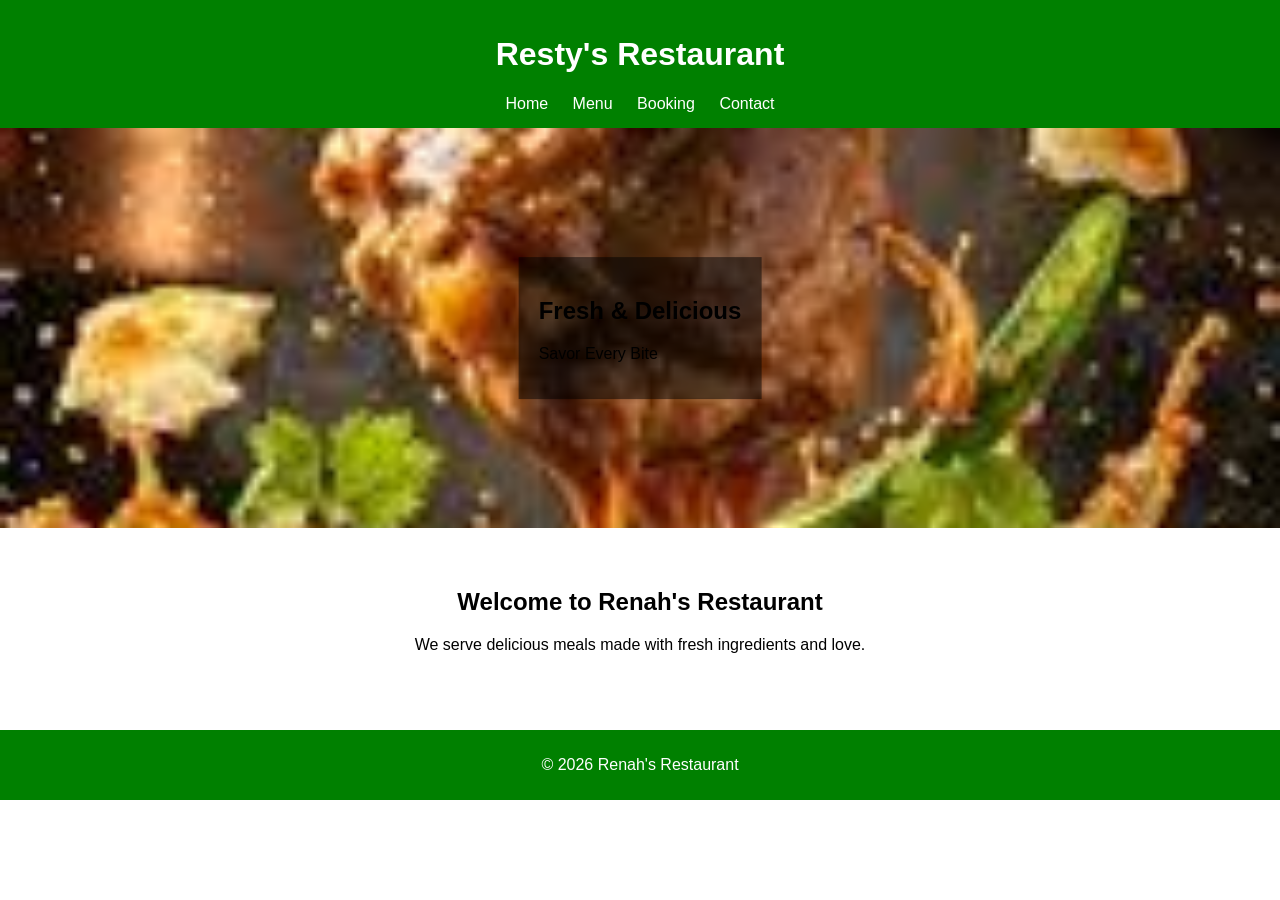
<file: index.html>
<!DOCTYPE html>
<html>
<head>
    <title>Resty's Restaurant</title>
    <link rel="stylesheet" href="style.css">
</head>
<body>

<header>
    <h1>Resty's Restaurant</h1>
    <nav>
        <a href="index.html">Home</a>
        <a href="menu.html">Menu</a>
        <a href="booking.html">Booking</a>
        <a href="contact.html">Contact</a>
    </nav>
</header>

<section class="hero">
    <div class="slider">
        <img src="food1.jpeg" class="slide active">
        <img src="food2.jpeg" class="slide">
        <img src="food5.jpeg" class="slide">

        <div class="hero-text">
            <h2>Fresh & Delicious</h2>
            <p>Savor Every Bite</p>
        </div>
    </div>
</section>

<section class="about">
    <h2>Welcome to Renah's Restaurant</h2>
    <p>We serve delicious meals made with fresh ingredients and love.</p>
</section>

<footer>
    <p>© 2026 Renah's Restaurant</p>
</footer>

<script>
let slides = document.querySelectorAll(".slide");
let index = 0;

function showSlides() {
slides[index].classList.remove("active");
index = (index + 1) % slides.length;
slides[index].classList.add("active");
}

setInterval(showSlides, 3000);
</script>

</body>
</html>
</file>
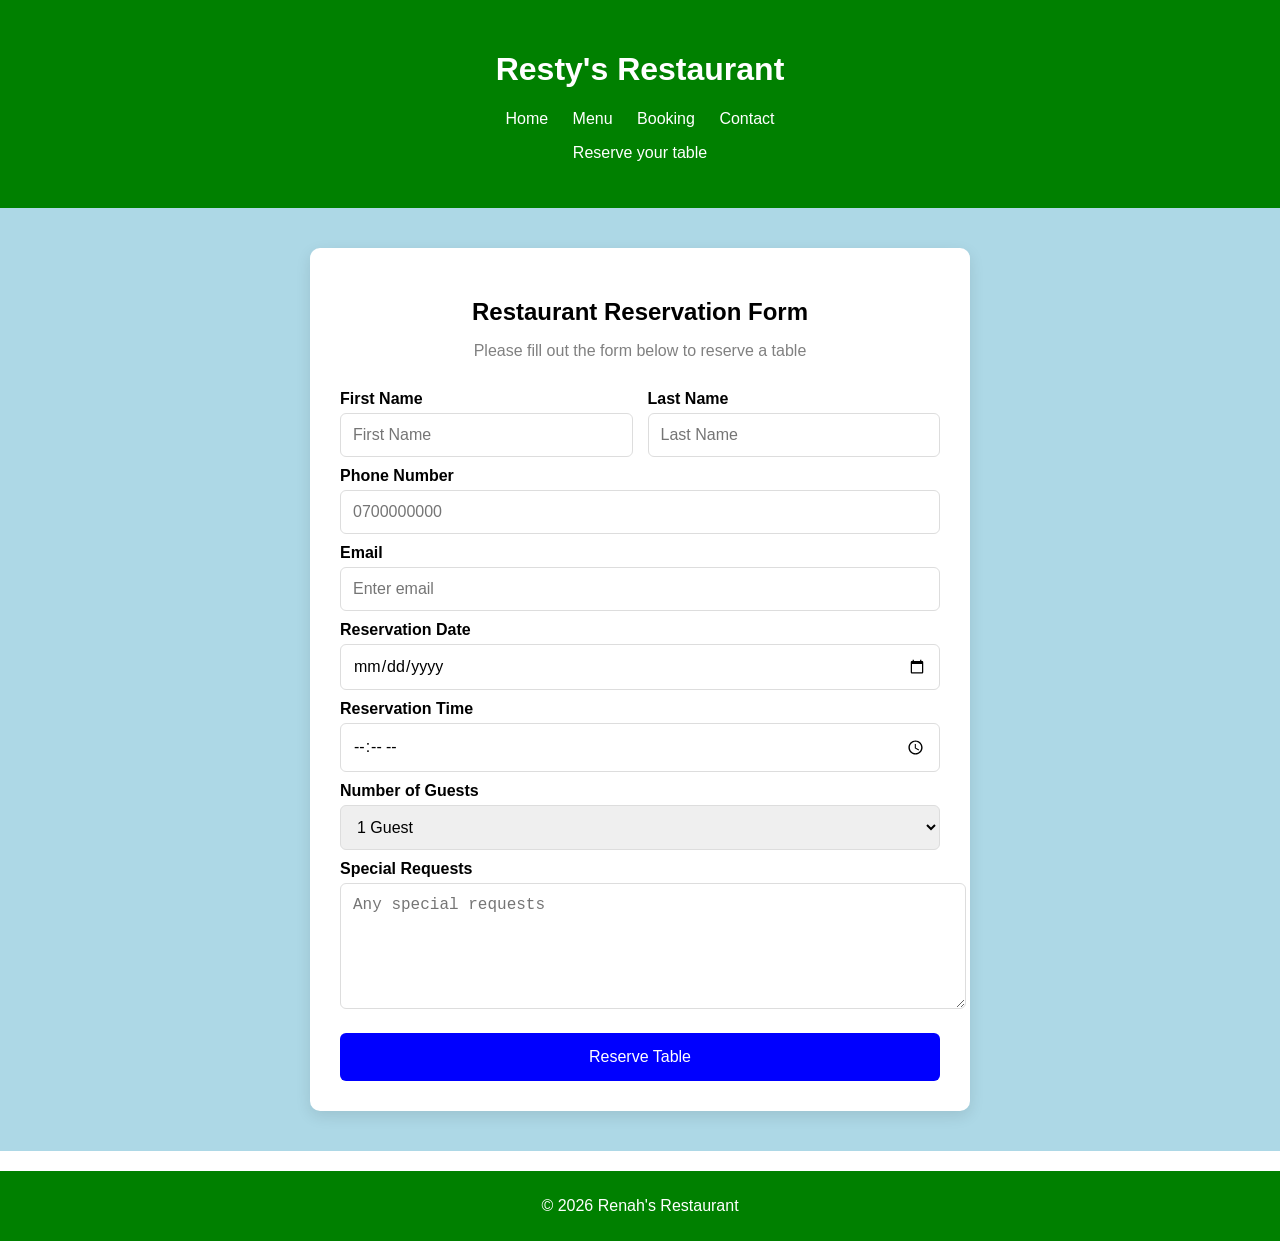
<file: booking.html>
<!DOCTYPE html>
<html>
<head>
<title>Reservation</title>
<link rel="stylesheet" href="style.css">
</head>

<body>

<header class="booking-header">

<h1>Resty's Restaurant</h1>
<nav>
<a href="index.html">Home</a>
<a href="menu.html">Menu</a>
<a href="booking.html">Booking</a>
<a href="contact.html">Contact</a>
</nav>
<p>Reserve your table</p>
</header>

<section class="booking">

<form class="booking-form">

<h2>Restaurant Reservation Form</h2>
<p class="subtitle">Please fill out the form below to reserve a table</p>

<div class="two-column">
<div>
<label>First Name</label>
<input type="text" placeholder="First Name">
</div>

<div>
<label>Last Name</label>
<input type="text" placeholder="Last Name">
</div>
</div>

<label>Phone Number</label>
<input type="tel" placeholder="0700000000">

<label>Email</label>
<input type="email" placeholder="Enter email">

<label>Reservation Date</label>
<input type="date">

<label>Reservation Time</label>
<input type="time">

<label>Number of Guests</label>
<select>
<option>1 Guest</option>
<option>2 Guests</option>
<option>3 Guests</option>
<option>4 Guests</option>
<option>5 Guests</option>
</select>

<label>Special Requests</label>
<textarea placeholder="Any special requests"></textarea>

<button type="submit">Reserve Table</button>

</form>

</section>
  <footer>
<p>© 2026 Renah's Restaurant</p>
</footer>

</body>
</html>
</file>
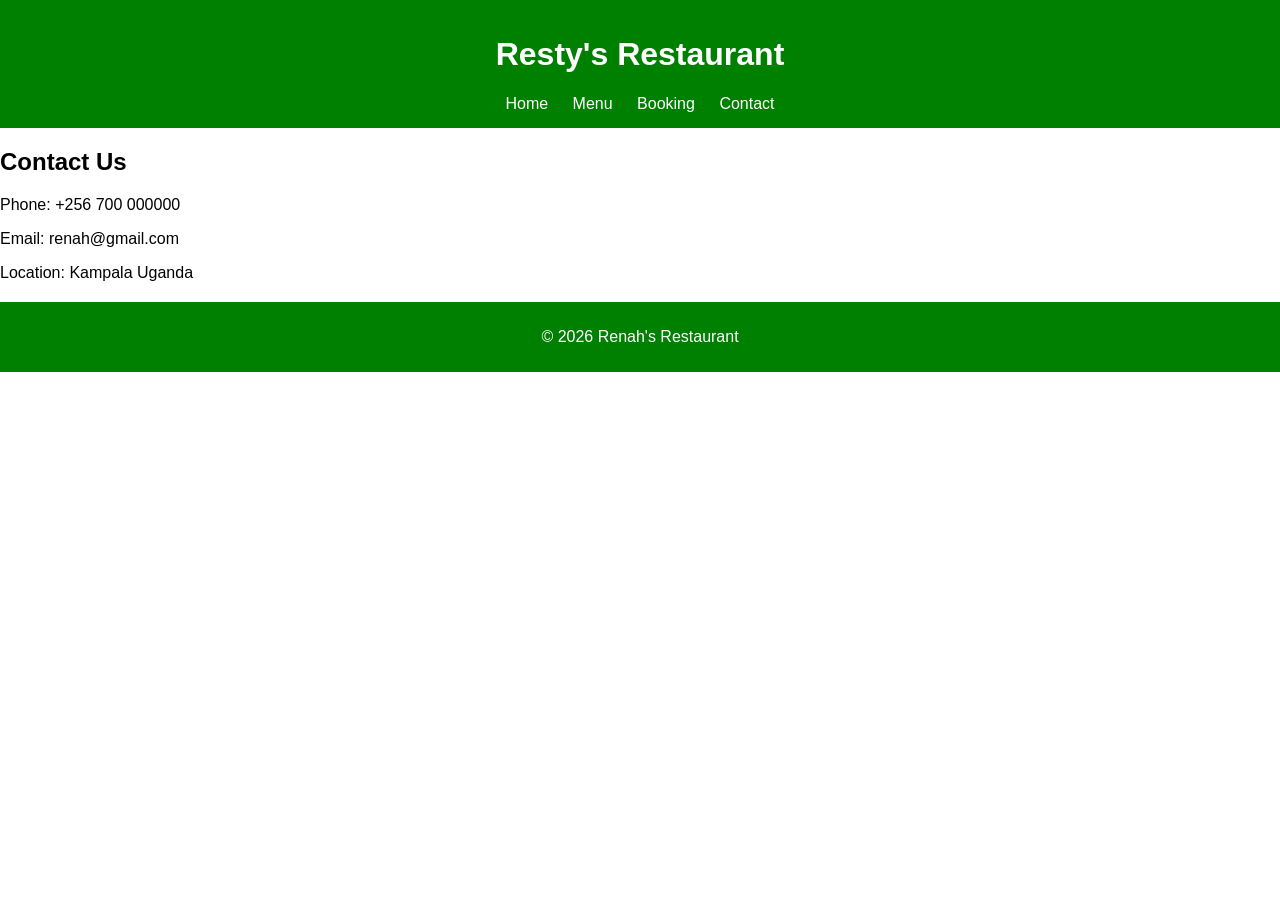
<file: contact.html>
<!DOCTYPE html>
<html>
<head>
<title>Contact</title>
<link rel="stylesheet" href="style.css">
</head>

<body>

<header>

<h1>Resty's Restaurant</h1>

<nav>
<a href="index.html">Home</a>
<a href="menu.html">Menu</a>
<a href="booking.html">Booking</a>
<a href="contact.html">Contact</a>
</nav>

</header>

<section>

<h2>Contact Us</h2>

<p>Phone: +256 700 000000</p>
<p>Email: renah@gmail.com</p>
<p>Location: Kampala Uganda</p>

</section>

<footer>
<p>© 2026 Renah's Restaurant</p>
</footer>

</body>

</html>
</file>
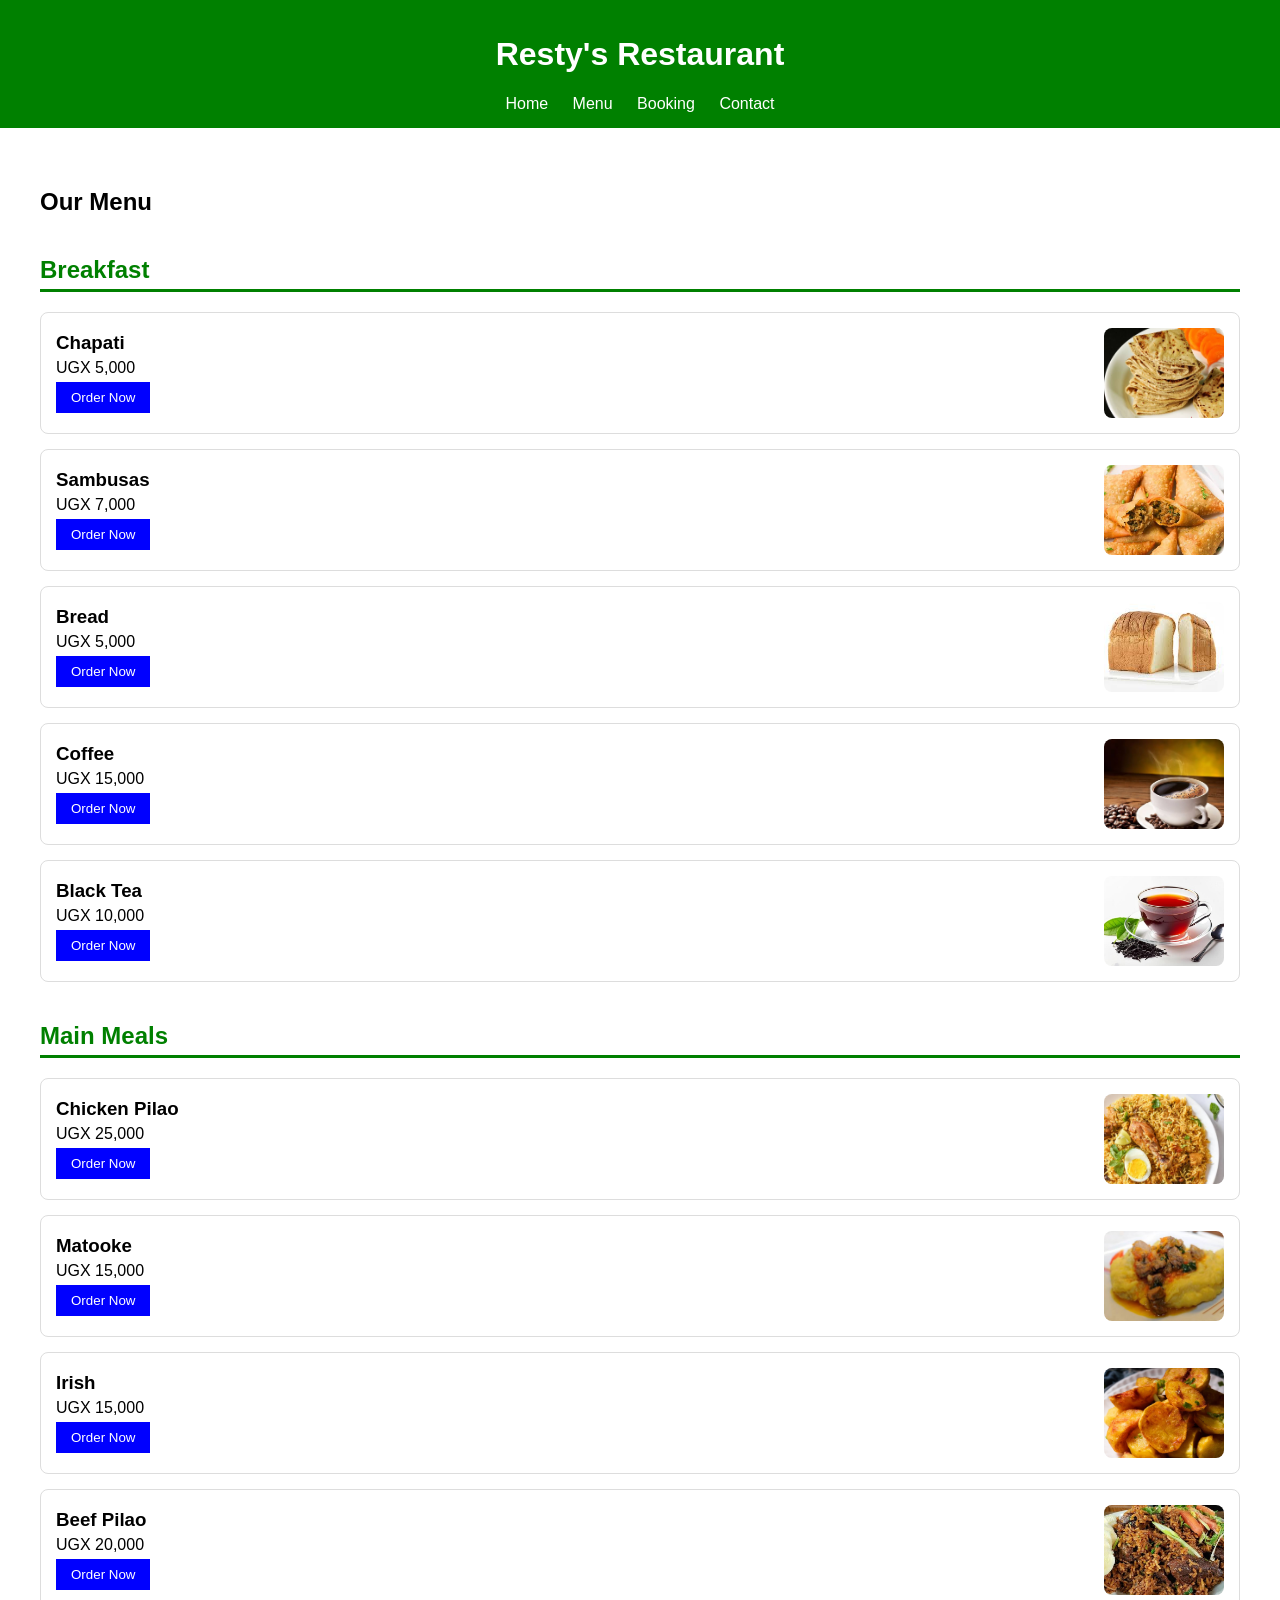
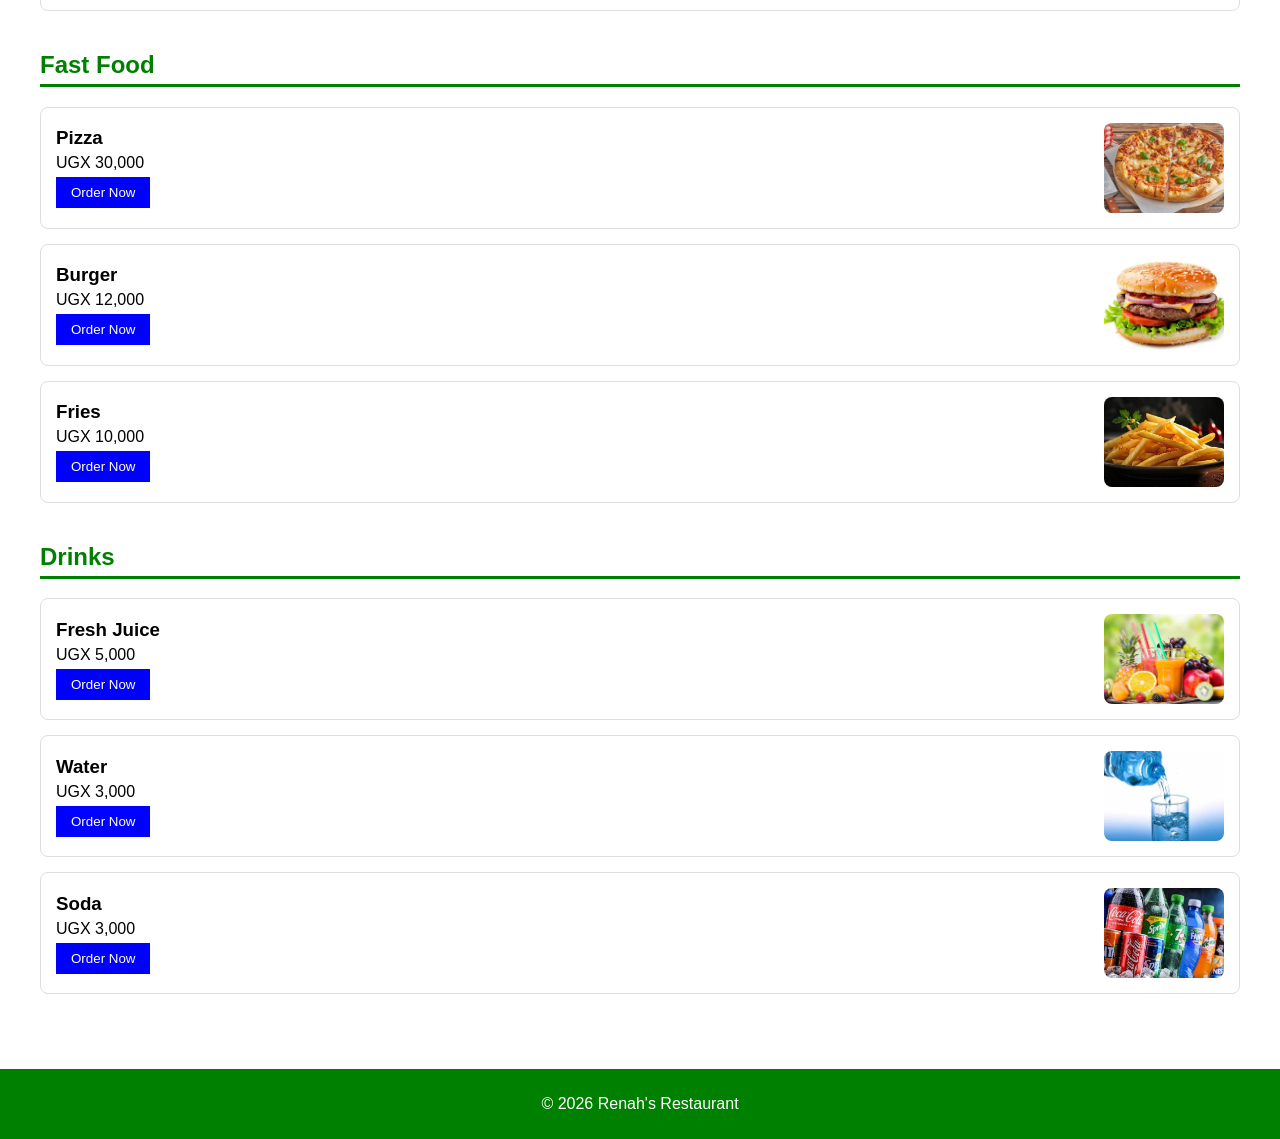
<file: menu.html>
<!DOCTYPE html>
<html>
<head>
<title>Menu</title>
<link rel="stylesheet" href="style.css">
</head>

<body>

<header>
<h1>Resty's Restaurant</h1>

<nav>
<a href="index.html">Home</a>
<a href="menu.html">Menu</a>
<a href="booking.html">Booking</a>
<a href="contact.html">Contact</a>
</nav>

</header>
    <section class="menu">

<h2>Our Menu</h2>

<!-- Breakfast -->
<h2 class="category">Breakfast</h2>

<div class="menu-item">
<div class="menu-text">
<h3>Chapati</h3>
<p>UGX 5,000</p>
<button>Order Now</button>
</div>
<img src="Chapati.jpeg">
</div>

<div class="menu-item">
<div class="menu-text">
<h3>Sambusas</h3>
<p>UGX 7,000</p>
<button>Order Now</button>
</div>
<img src="sambusa.jpeg">
</div>

<div class="menu-item">
<div class="menu-text">
<h3>Bread</h3>
<p>UGX 5,000</p>
<button>Order Now</button>
</div>
<img src="bread.jpeg">
</div>

<div class="menu-item">
<div class="menu-text">
<h3>Coffee</h3>
<p>UGX 15,000</p>
<button>Order Now</button>
</div>
<img src="Coffee.jpeg">
</div>
     
        
<div class="menu-item">
<div class="menu-text">
<h3>Black Tea</h3>
<p>UGX 10,000</p>
<button>Order Now</button>
</div>
<img src="Tea.jpeg">
</div>          
        
<!-- Main Meals -->
<h2 class="category">Main Meals</h2>

<div class="menu-item">
<div class="menu-text">
<h3>Chicken Pilao</h3>
<p>UGX 25,000</p>
<button>Order Now</button>
</div>
<img src="chicken.jpeg">
</div>

<div class="menu-item">
<div class="menu-text">
<h3>Matooke</h3>
<p>UGX 15,000</p>
<button>Order Now</button>
</div>
<img src="matooke.jpeg">
</div>       
        
<div class="menu-item">
<div class="menu-text">
<h3>Irish</h3>
<p>UGX 15,000</p>
<button>Order Now</button>
</div>
<img src="irish.jpg">
</div>


<div class="menu-item">
<div class="menu-text">
<h3>Beef Pilao</h3>
<p>UGX 20,000</p>
<button>Order Now</button>
</div>
<img src="beef.jpeg">
</div>
        
<!-- Fast Food -->
<h2 class="category">Fast Food</h2>

<div class="menu-item">
<div class="menu-text">
<h3>Pizza</h3>
<p>UGX 30,000</p>
<button>Order Now</button>
</div>
<img src="pizza.jpeg">
</div>

<div class="menu-item">
<div class="menu-text">
<h3>Burger</h3>
<p>UGX 12,000</p>
<button>Order Now</button>
</div>
<img src="burger.jpeg">
</div>

<div class="menu-item">
<div class="menu-text">
<h3>Fries</h3>
<p>UGX 10,000</p>
<button>Order Now</button>
</div>
<img src="fries.jpeg">
</div>

<!-- Drinks -->
<h2 class="category">Drinks</h2>

<div class="menu-item">
<div class="menu-text">
<h3>Fresh Juice</h3>
<p>UGX 5,000</p>
<button>Order Now</button>
</div>
<img src="juice.jpeg">
</div>

<div class="menu-item">
<div class="menu-text">
<h3>Water</h3>
<p>UGX 3,000</p>
<button>Order Now</button>
</div>
<img src="water.jpeg">
</div>
        
<div class="menu-item">
<div class="menu-text">
<h3>Soda</h3>
<p>UGX 3,000</p>
<button>Order Now</button>
</div>
<img src="soda.jpeg">
</div>

</section>

<footer>
<p>© 2026 Renah's Restaurant</p>
</footer>

</body>

</html>
</file>
<file: style.css>
/* General Body */
body {
    font-family: Arial, sans-serif;
    margin: 0;
}

/* Header */
header {
    background: green;
    color: white;
    padding: 15px;
    text-align: center;
}

nav a {
    color: white;
    margin: 10px;
    text-decoration: none;
}

/* Hero Section */
.hero {
    height: 400px;
    overflow: hidden;
    position: relative;
}

.slide {
    position: absolute;
    width: 100%;
    height: 100%;
    object-fit: cover;
    opacity: 0;
    transition: 1s;
}

.active {
    opacity: 1;
}

.hero-text {
    position: absolute;
    top: 50%;
    left: 50%;
    transform: translate(-50%, -50%);
    color: ;
    background: rgba(0,0,0,0.5);
    padding: 20px;
}

/* About Section */
.about {
    padding: 40px;
    text-align: center;
}

/* Menu Section */
.menu {
    padding: 40px;
}

.category {
    margin-top: 40px;
    color: green;
    border-bottom: 3px solid green;
    padding-bottom: 5px;
    font-size: 24px;
}

.menu-container {
    width: 70%;
    margin: auto;
}

.menu-item {
    display: flex;
    justify-content: space-between;
    align-items: center;
    border: 1px solid #ddd;
    padding: 15px;
    margin-bottom: 15px;
    border-radius: 8px;
}

.menu-item img {
    width: 120px;
    height: 90px;
    object-fit: cover;
    border-radius: 8px;
}

.menu-text h3 {
    margin: 0;
}

.menu-text p {
    margin: 5px 0;
}

.menu-item button {
    background: blue;
    color: white;
    border: none;
    padding: 8px 15px;
    cursor: pointer;
}

.menu-item button:hover {
    background: green;
}
.booking-header{
background: green;
color:white;
text-align:center;
padding:30px;
}

.booking{
display:flex;
justify-content:center;
padding:40px;
background: lightblue;
}

.booking-form{
background: white;
padding:30px;
border-radius:10px;
width:100%;
max-width:600px;
box-shadow:0 5px 15px rgba(0,0,0,0.1);
}

.booking-form h2{
text-align:center;
margin-bottom:5px;
}

.subtitle{
text-align:center;
color:gray;
margin-bottom:20px;
}

.booking-form label{
font-weight:bold;
margin-top:10px;
display:block;
}

.booking-form input,
.booking-form select,
.booking-form textarea{
width:100%;
padding:12px;
margin-top:5px;
border:1px solid #ddd;
border-radius:6px;
font-size:16px;
}

.booking-form textarea{
height:100px;
}

.two-column{
display:flex;
gap:15px;
}

.two-column div{
flex:1;
}

.booking-form button{
margin-top:20px;
width:100%;
padding:15px;
background: blue;
color:white;
border:none;
border-radius:6px;
font-size:16px;
cursor:pointer;
}

.booking-form button:hover{
background: green;
}
/* Footer */
footer {
    background: green;
    color: white;
    text-align: center;
    padding: 10px;
    margin-top: 20px;
}

/* Misc clean-up */
input, button {
    font-family: inherit;
    box-sizing: border-box;
}
</file>
